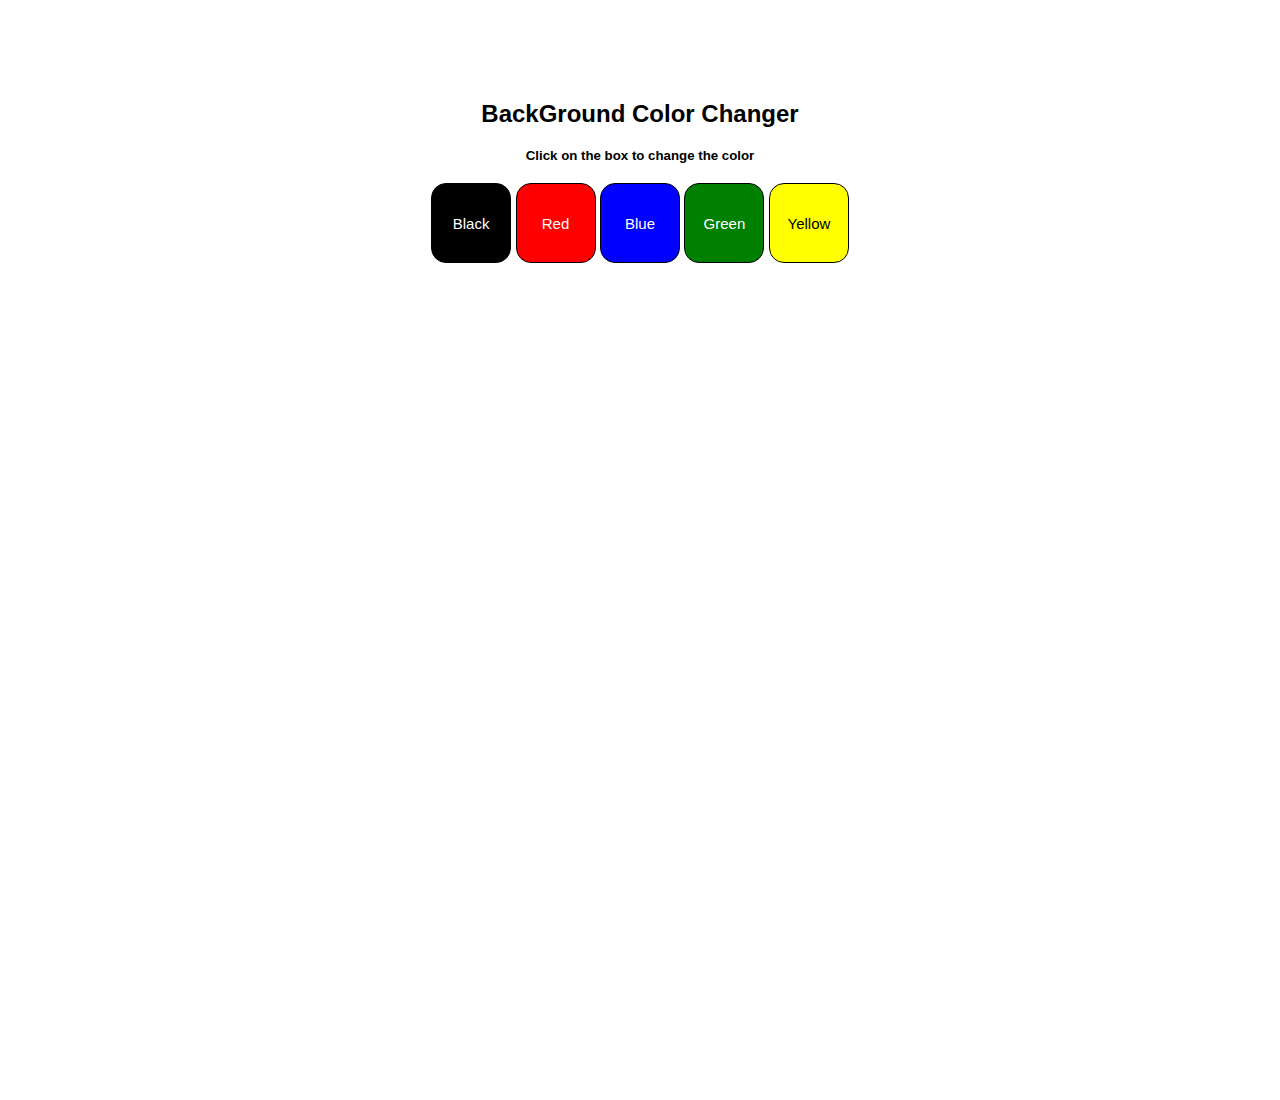
<file: Bg-Color_Changer/index.html>
<!DOCTYPE html>
<html lang="en">
  <head>
    <meta charset="UTF-8" />
    <meta name="viewport" content="width=device-width, initial-scale=1.0" />
    <title>BG-Color Changing</title>
    <link rel="stylesheet" href="style.css" />
  </head>
  <body>
    <div class="container">
      <h2>BackGround Color Changer</h2>
      <h5>Click on the box to change the color</h5>
      <div class="color_boxes">
        <span class="button" id="black">Black</span>
        <span class="button" id="red">Red</span>
        <span class="button" id="blue">Blue</span>
        <span class="button" id="green">Green</span>
        <span class="button" id="yellow">Yellow</span>
      </div>
    </div>
    <script src="script.js"></script>
  </body>
</html>
</file>
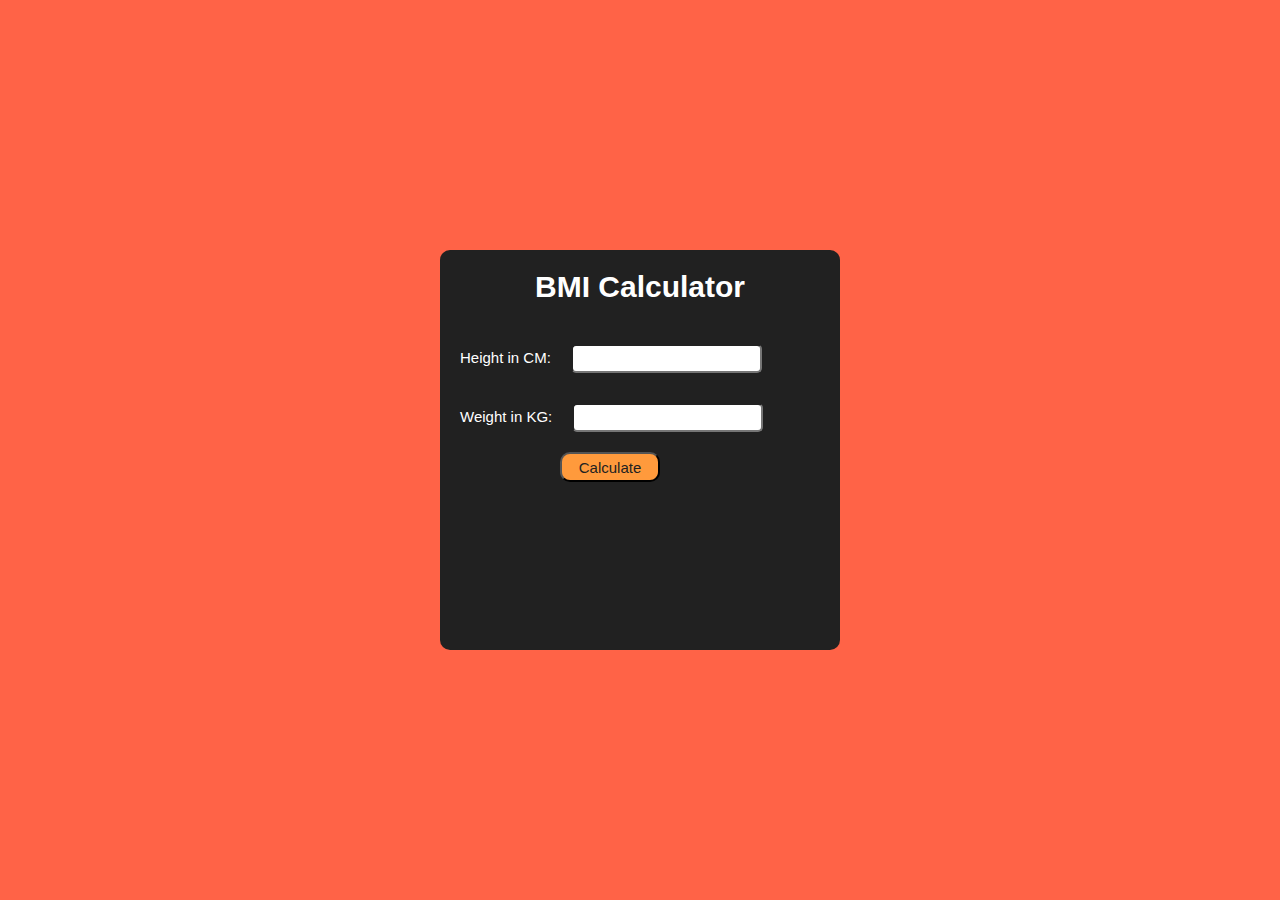
<file: BMI_Calculator/index.html>
<!DOCTYPE html>
<html lang="en">
  <head>
    <meta charset="UTF-8" />
    <meta name="viewport" content="width=device-width, initial-scale=1.0" />
    <title>BMI | Calculator</title>
    <link rel="stylesheet" href="style.css" />
  </head>
  <body>
    <div class="container">
      <div class="bmi-calculator">
        <h1>BMI Calculator</h1>
        <form>
          <p>
            <label id="input">Height in CM:</label
            ><input type="text" id="height" />
          </p>
          <p>
            <label id="input">Weight in KG:</label
            ><input type="text" id="weight" />
          </p>
          <button id="calculate">Calculate</button>
          <div id="result"></div>
        </form>
      </div>
    </div>
    <script src="script.js"></script>
  </body>
</html>
</file>
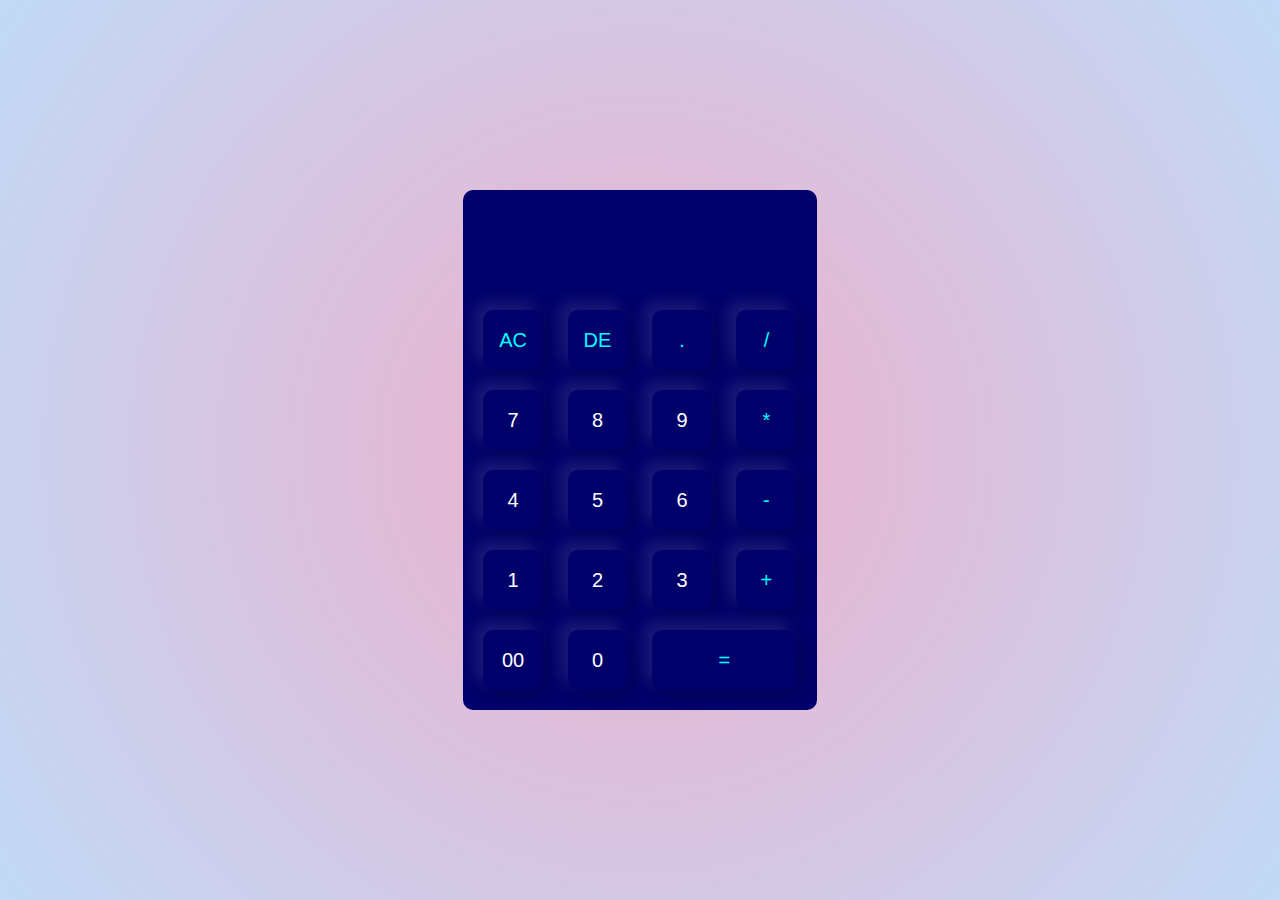
<file: Calculator_Projects/index.html>
<!DOCTYPE html>
<html lang="en">
<head>
  <meta charset="UTF-8">
  <meta name="viewport" content="width=device-width, initial-scale=1.0">
  <title>Calculator</title>
  <link rel="stylesheet" href="style.css">
</head>
<body>
  <div class="container">
    <div class="calculator">
      <form>
        <div class="display">
          <input type="text" name="display">
        </div>
        <div>
          <input type="button" value="AC" onclick="display.value = ''" class="operator">
          <input type="button" value="DE" onclick="display.value = display.value.toString().slice(0,-1)" class="operator">
          <input type="button" value="." onclick="display.value += '.'" class="operator">
          <input type="button" value="/" onclick="display.value += '/'" class="operator">
        </div>
        <div>
          <input type="button" value="7" onclick="display.value += '7'">
          <input type="button" value="8" onclick="display.value += '8'">
          <input type="button" value="9" onclick="display.value += '9'">
          <input type="button" value="*" onclick="display.value += '*'" class="operator">
        </div>
        <div>
          <input type="button" value="4" onclick="display.value += '4'">
          <input type="button" value="5" onclick="display.value += '5'">
          <input type="button" value="6" onclick="display.value += '6'">
          <input type="button" value="-" onclick="display.value += '-'" class="operator">
        </div>
        <div>
          <input type="button" value="1" onclick="display.value += '1'">
          <input type="button" value="2" onclick="display.value += '2'">
          <input type="button" value="3" onclick="display.value += '3'">
          <input type="button" value="+" onclick="display.value += '+'" class="operator">
        </div>
        <div>
          <input type="button" value="00" onclick="display.value += '00'">
          <input type="button" value="0" onclick="display.value += '0'">
          <input type="button" value="=" onclick="display.value = eval(display.value)" class="equal operator">
        </div>
      </form>
    </div>
  </div>
</body>
</html>
</file>
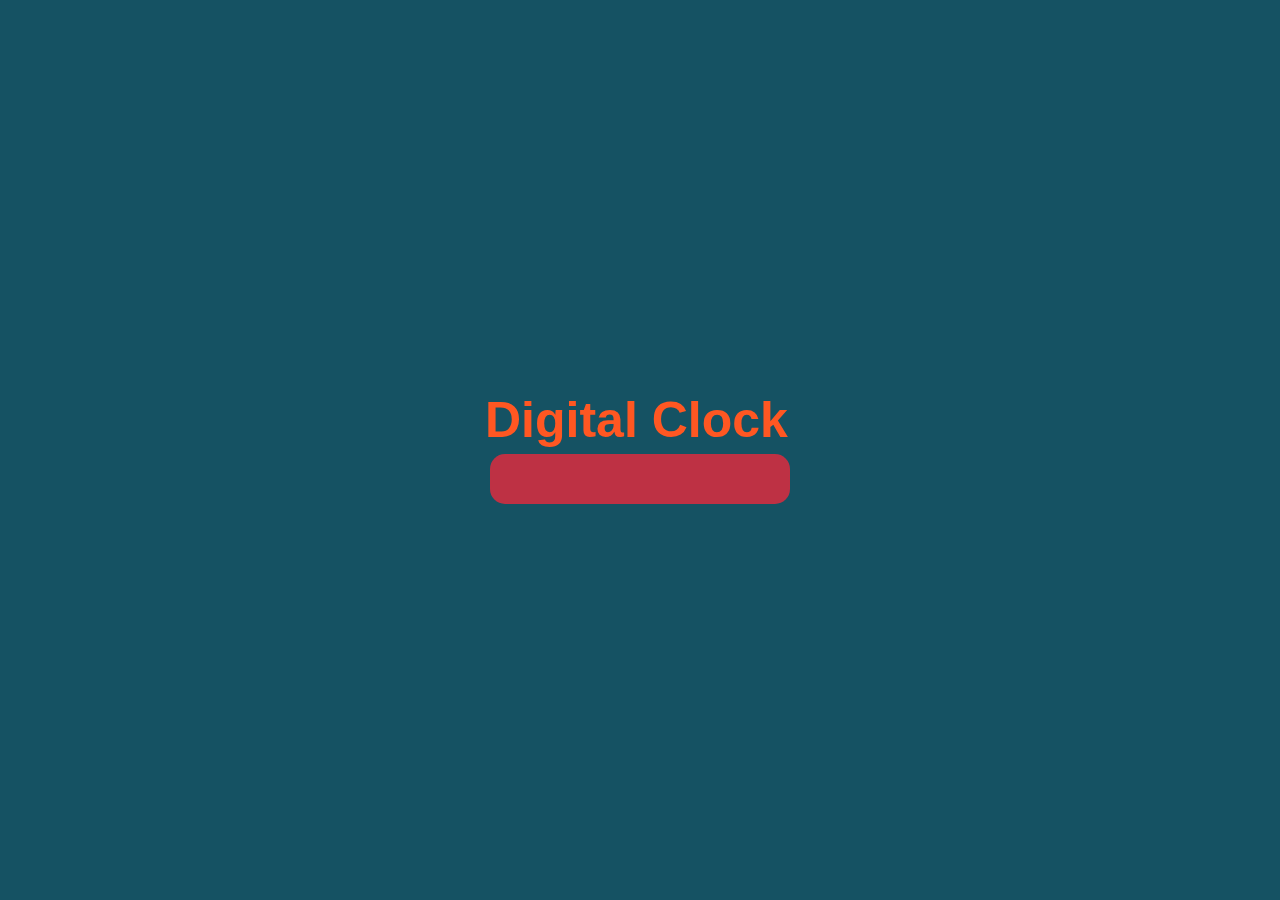
<file: Digital_Clock/index.html>
<!DOCTYPE html>
<html lang="en">
<head>
  <meta charset="UTF-8">
  <meta name="viewport" content="width=device-width, initial-scale=1.0">
  <title>Digital Clock</title>
  <link rel="stylesheet" href="style.css">
</head>
<body>
  <div class="container">
    <div class="clock">
      <h3>Digital Clock</h3>
      <div id="time"></div>
    </div>
  </div>
  <script src="script.js"></script>
</body>
</html>
</file>
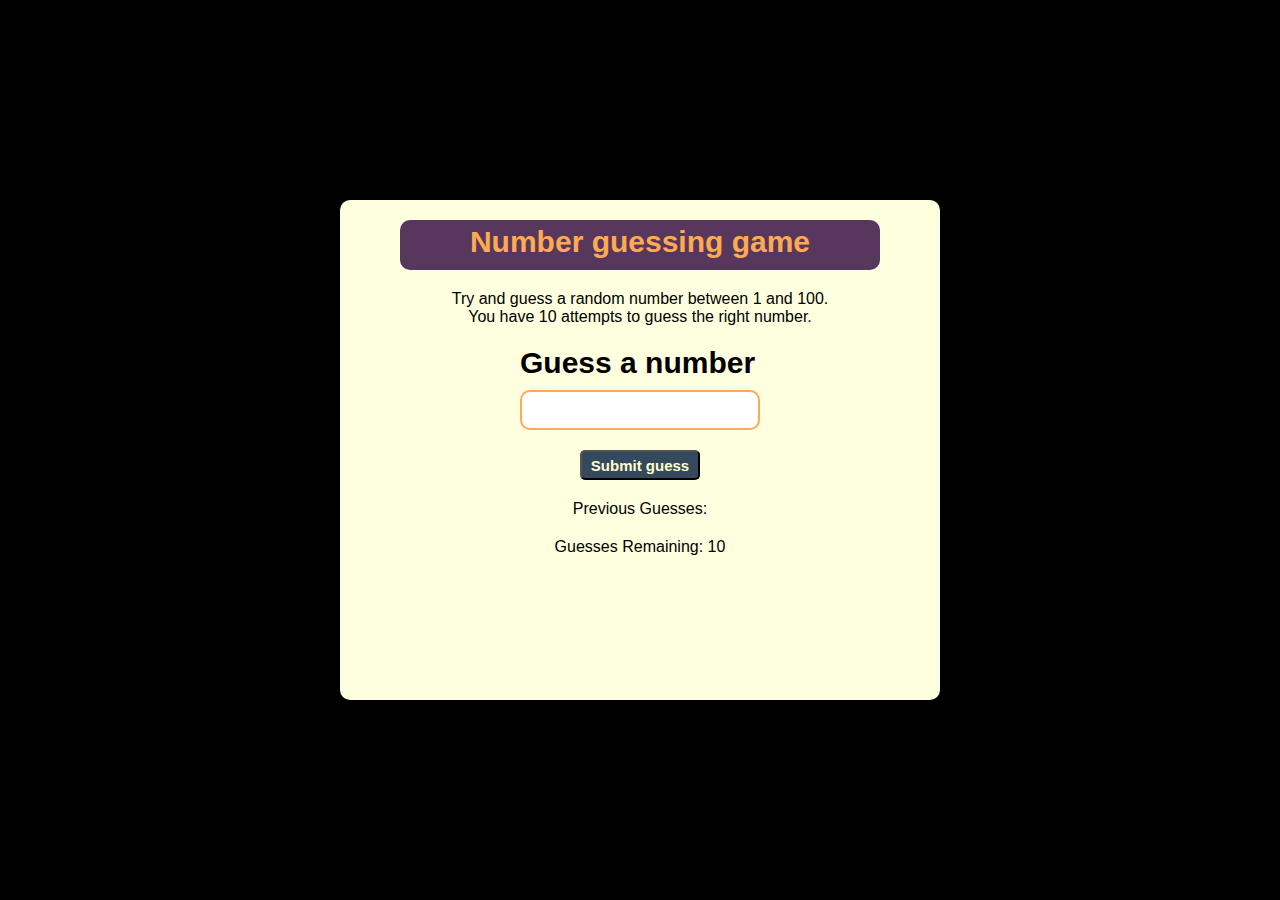
<file: NumberGuessingGame/index.html>
<!DOCTYPE html>
<html lang="en">
  <head>
    <meta charset="UTF-8" />
    <meta name="viewport" content="width=device-width, initial-scale=1.0" />
    <title>Guess the Number</title>
    <link rel="stylesheet" href="style.css">
  </head>
  <body>
    <div class="container">
      <div class="main_box">
        <h2>Number guessing game</h2>
        <p id="paragraph">
          Try and guess a random number between 1 and 100.<br />You have 10
          attempts to guess the right number.
        </p>
        <form>
          <label for="guessNumber" id="guessText">Guess a number</label><br>
          <input type="text" name="guessField" id="guessField" /><br>
          <input
            type="submit"
            id="subt"
            value="Submit guess"
            class="guessSubmit"
          />
        </form>
        <div class="resultParas">
          <p id="resultParas">Previous Guesses: <span class="guesses"></span></p>
          <p id="resultParas">Guesses Remaining: <span class="lastResult">10</span></p>
          <p class="lowOrHi" ></p>
        </div>
      </div>
    </div>
    <script src="script.js"></script>
  </body>
</html>
</file>
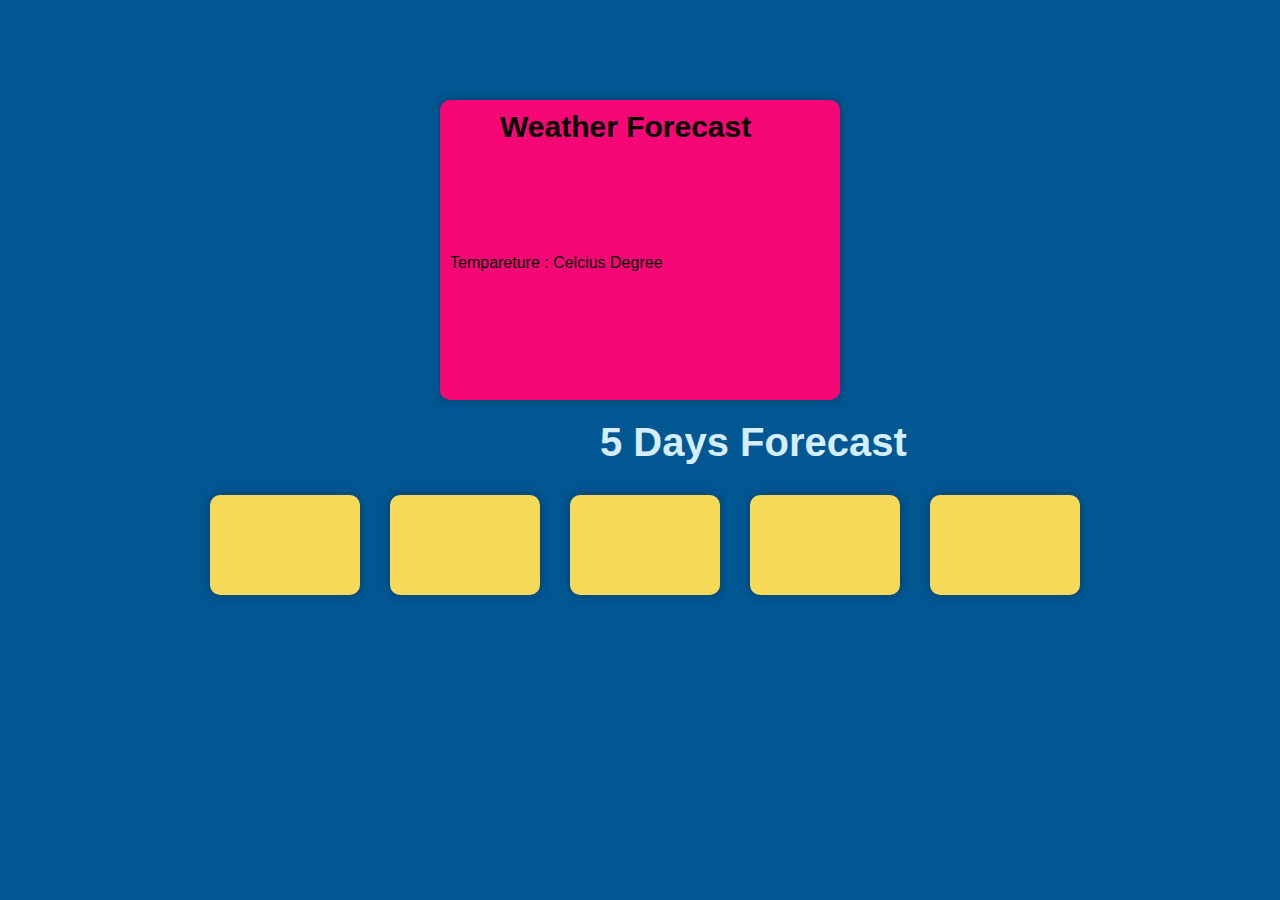
<file: Weather_Forecast_Project/index.html>
<!DOCTYPE html>
<html lang="en">
  <head>
    <meta charset="UTF-8" />
    <meta name="viewport" content="width=device-width, initial-scale=1.0" />
    <title>Weather Forecast</title>
    <link rel="stylesheet" href="style.css" />
  </head>
  <body>
    <div class="container">
      <div class="container_new">
        <div class="main_box">
          <h2>Weather Forecast</h2>
          <div class="div1">
            <p id="degree"></p>
            <span id="degree1">Tempareture : Celcius Degree</span>
          </div>
          <div class="div2">
            <p id="city"></p>
            <p id="country"></p>
          </div>
        </div>
      </div>
      <div class="header">
        <h1>5 Days Forecast</h1>
      </div>
      <div class="secondary_box">
        <div class="day_1">
          <p id="temp1"></p>
          <p id="date1"></p>
        </div>
        <div class="day_2">
          <p id="temp2"></p>
          <p id="date2"></p>
        </div>
        <div class="day_3">
          <p id="temp3"></p>
          <p id="date3"></p>
        </div>
        <div class="day_4">
          <p id="temp4"></p>
          <p id="date4"></p>
        </div>
        <div class="day_5">
          <p id="temp5"></p>
          <p id="date5"></p>
        </div>
      </div>
    </div>

    <script src="script.js"></script>
  </body>
</html>
</file>
<file: Bg-Color_Changer/style.css>
*{
  margin: 0;
  padding: 0;
  box-sizing: border-box;
  font-family: 'Poppins', sans-serif;
}

.container{
  margin: 100px auto 100px;
  min-height: 100vh;
  width: 100%;
  text-align: center;
}

.button{
  border: 1px solid black;
  width: 80px;
  height: 80px;
  border-radius: 15px;
  font-size: 15px;
  cursor: pointer;
  display: inline-flex; /* Use flex to center vertically and horizontally */
  align-items: center; /* Vertically center text */
  justify-content: center; /* Horizontally center text */
  text-align: center;
}

#black{
  background-color: black;
  color: white;
}

#red{
  background-color: red;
  color: white;
}

#blue{
  background-color: blue;
  color: white;
}

#green{
  background-color: green;
  color: white;
}

#yellow{
  background-color: yellow;
  color: black;
}

h2,h5{
  margin: 20px 0;

}
</file>
<file: BMI_Calculator/style.css>
*{
  margin: 0;
  padding: 0;
  box-sizing: border-box;
  font-family: 'Poppins', sans-serif;
}

.container{
  width: 100%;
  min-height: 100vh;
  background: tomato;
  display: flex;
  justify-content: center;
  align-items: center;
}

.bmi-calculator{
  height: 400px;
  width: 400px;
  background: #212121;
  font-size: 15px;
  color: #fff;
  border-radius: 10px;
  padding: 20px;
}

#height{
  margin: 20px 20px 20px 20px;
  padding: 5px;
}

#weight{
  margin: 10px 20px 20px 20px;
  padding: 5px;
}

#input:hover{
  color: #00fff0;
}

form input{
  border-radius: 5px;
}

h1{
  text-align: center;
  margin-bottom: 20px;
}

h1:hover{
  color: #00fff0;
}

#calculate{
  height: 30px;
  width: 100px;
  border-radius: 10px;
  font-size: 15px;
  margin: 0px 50px 0px 100px;
  background: #ff9a3c;
  color: #212121;
}

#calculate:hover{
  background: #ffc93c;
  cursor: pointer;
}

#result{
  margin: 20px 20px 20px 20px;
  padding: 5px;
}
</file>
<file: Calculator_Projects/style.css>
*{
  margin: 0;
  padding: 0;
  box-sizing: border-box;
  font-family: 'Poppins', sans-serif;
}

.container{
  width: 100%;
  min-height: 100vh;
  background: rgb(238,174,202);
  background: radial-gradient(circle, rgba(238,174,202,1) 0%, rgba(193,218,247,1) 100%);
  display: flex;
  justify-content: center;
  align-items: center;

}

.calculator{
  border-radius: 10px;
  background-color: #00006b;
  padding: 10px;
}

.calculator form input{
  border: 0;
  outline: 0;
  background: transparent;
  width: 60px;
  height: 60px;
  font-size: 20px;
  background: transparent;
  color: #fff;
  border-radius: 10px;
  box-shadow: -8px -8px 15px rgba(255,255,255,0.1), 5px 5px 15px rgba(0,0,0,0.2);
  cursor: pointer;
  margin: 10px;
}
.calculator form input:hover {
  box-shadow: -8px -8px 15px rgba(255, 255, 255, 0.2), 5px 5px 15px rgba(0, 0, 0, 0.3); /* Change the shadow on hover */
}

form .display{
  display: flex;
  justify-content: flex-end;
  margin: 10px 0;

}

form .display input{
  text-align: right;
  flex: 1;
  font-size: 45px;
  box-shadow: none;
}

form input.equal{
  width: 145px;
}

form input.operator{
  color: aqua;
}
</file>
<file: Digital_Clock/style.css>
*{
  margin: 0;
  padding: 0;
  box-sizing: border-box;
  font-family: 'Poppins', sans-serif;
}

.container{
  width: 100%;
  min-height: 100vh;
  display: flex;
  justify-content: center;
  align-items: center;
  background: #155263;

}

h3{
  color: #ff5722;
  font-size: 50px;


}

h3:hover{
  color: #ff0000;
}

#time{
  height: 50px;
  width: 300px;
  border-radius: 15px;
  background: #fff;
  font-size: 30px;
  margin: 5px 5px 5px 5px;
  padding: 10px 40px 10px 80px;
  background: #be3144;
  color:#feffdf;
}
</file>
<file: NumberGuessingGame/style.css>
*{
  margin: 0;
  padding: 0;
  box-sizing: border-box;
  font-family: 'Poppins', sans-serif;
}

.container{
  width: 100%;
  min-height: 100vh;
  background: black;
  display: flex;
  justify-content: center;
  align-items: center;
  color: white;
}

.main_box{
  width: 600px;
  height: 500px;
  background: #feffdf;
  color: black;
  border-radius: 10px;
}

h2{
  width: 80%;
  height: 50px;
  background: #57385c;
  text-align: center;
  margin-top: 20px;
  margin-bottom: 20px;
  margin-left: 10%;
  margin-right: 10%;
  padding-top: 5px;
  padding-bottom: 5px;
  font-size: 30px;
  font-weight: 600;
  color: #ffa952;
  border-radius: 10px;
}

#paragraph{
  margin-left: 10%;
  margin-right: 10%;
  text-align: center;
  margin-bottom: 20px;
}

#guessText{
  font-size: 30px;
  font-weight: 600;
  margin-left: 30%;
  margin-right: 20%;
  margin-bottom: 10%;
}

#guessField{
  width: 40%;
  height: 40px;
  margin-top: 10px;
  margin-left: 30%;
  margin-right: 30%;
  margin-bottom: 20px;
  font-size: 30px;
  font-weight: 600;
  text-align: center;
  border-radius: 10px;
  border: 2px solid #ffa952;
}

#subt{
  width: 20%;
  height: 30px;
  border-radius: 5px;
  background: #35495e;
  color:#fdffcd;
  margin-left: 40%;
  margin-right: 40%;
  margin-bottom: 20px;
  font-size: 15px;
  font-weight: 600;

}

#resultParas{
  margin-left: 10%;
  margin-right: 10%;
  text-align: center;
  margin-bottom: 20px;
}
</file>
<file: Weather_Forecast_Project/style.css>
*{
  margin: 0;
  padding: 0;
  box-sizing: border-box;
  font-family: 'Poppins', sans-serif;
}

.container{
  width: 100%;
  min-height: 100vh;
  background: #005792;
  
}

.container_new{
  display: flex;
  justify-content: center;
  align-items: center;
}

.main_box{
  height: 300px;
  width: 400px;
  background: #f70776;
  border-radius: 10px;
  box-shadow: 0 0 10px rgba(0,0,0,0.3);
  margin: 100px 0px 0px 0px;
}

h2{
  font-size: 30px;
  font-weight: 100px;
  margin: 10px 40px 10px 60px;
}

h2:hover{
  color:#eaf6f6;
}
.div1{
  width: 70%;
  height: 100%;
  float: left;

}

#degree{
  font-size: 80px;
  font-weight: 100px;
  color: #d5eeff;
  margin: 100px 10px 20px 20px;
}

#degree1{
  margin: 0px 0px 0px 10px;
}

.secondary_box{
  display: flex;
  justify-content: center;
  align-items: center;
}

.day_1, .day_2, .day_3, .day_4, .day_5{
  height: 100px;
  width: 150px;
  background: #f8da5b;
  border-radius: 10px;
  margin: 10px 10px 10px 20px;
  padding: 10px;
  box-shadow: 0 0 10px rgba(0,0,0,0.3);
}


.header{
  margin: 20px 0px 20px 600px;
  font-size: 20px;
  font-weight: 100px;
  color: #d5eeff;
}

#temp1, #temp2, #temp3, #temp4, #temp5{
  font-size: 20px;
  font-weight: 300px;
  margin-top: 10px;
  margin-bottom: 10px;
}
</file>
